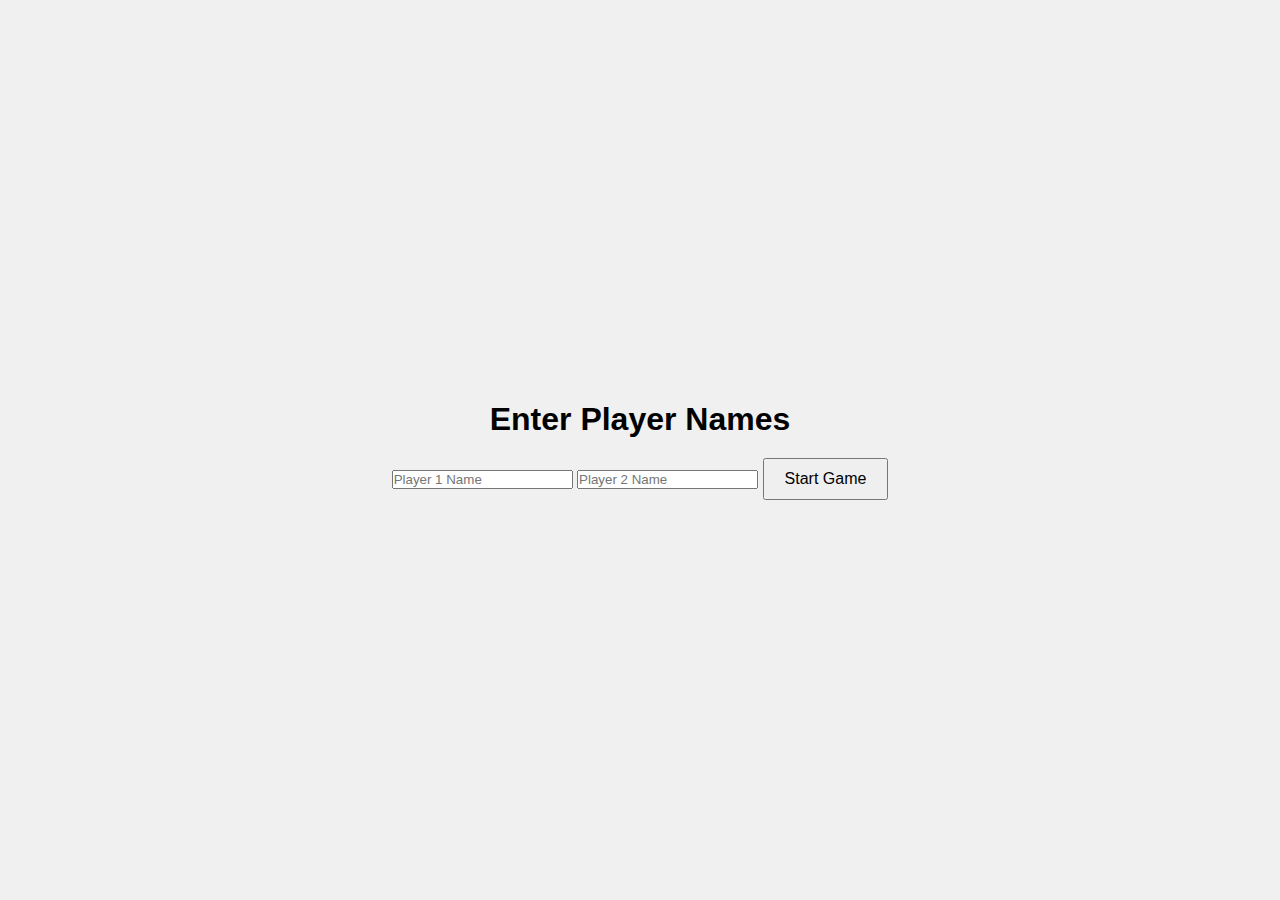
<file: index.html>
<!-- index.html -->
<!DOCTYPE html>
<html lang="en">
<head>
    <meta charset="UTF-8">
    <meta name="viewport" content="width=device-width, initial-scale=1.0">
    <title>Tic-Tac-Toe - Player Names</title>
    <link rel="stylesheet" href="styles.css">
</head>
<body>
    <div class="container">
        <h1>Enter Player Names</h1>
        <form id="playerForm">
            <input type="text" id="player1" placeholder="Player 1 Name" required>
            <input type="text" id="player2" placeholder="Player 2 Name" required>
            <button type="submit">Start Game</button>
        </form>
    </div>

    <script>
        document.getElementById('playerForm').addEventListener('submit', function(event) {
            event.preventDefault();
            const player1 = document.getElementById('player1').value;
            const player2 = document.getElementById('player2').value;
            localStorage.setItem('player1', player1);
            localStorage.setItem('player2', player2);
            window.location.href = 'game.html';
        });
    </script>
</body>
</html>
</file>
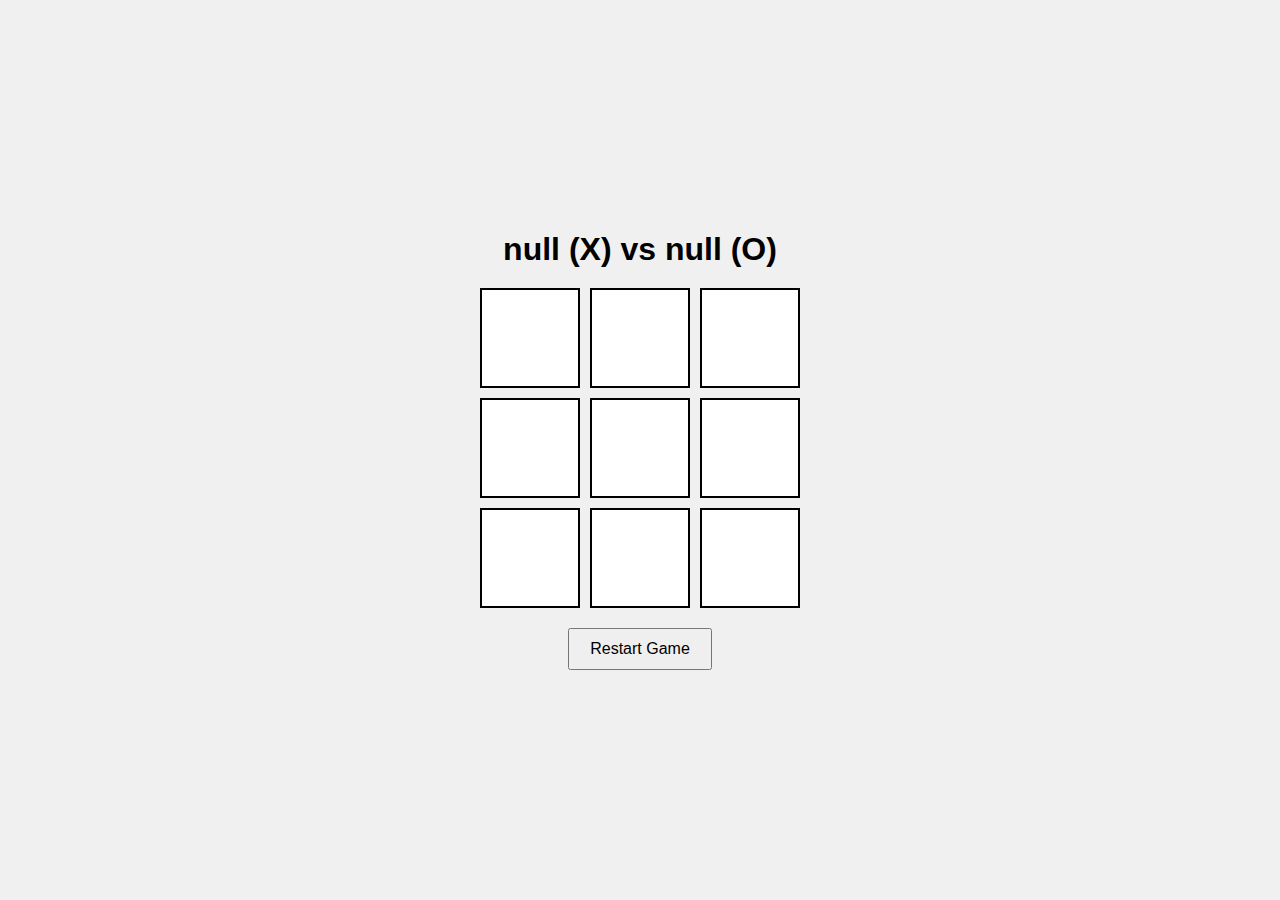
<file: game.html>
<!-- game.html -->
<!DOCTYPE html>
<html lang="en">
<head>
    <meta charset="UTF-8">
    <meta name="viewport" content="width=device-width, initial-scale=1.0">
    <title>Tic-Tac-Toe Game</title>
    <link rel="stylesheet" href="styles.css">
</head>
<body>
    <div class="container">
        <h1 id="greeting"></h1>
        <div id="board">
            <div class="cell" data-index="0"></div>
            <div class="cell" data-index="1"></div>
            <div class="cell" data-index="2"></div>
            <div class="cell" data-index="3"></div>
            <div class="cell" data-index="4"></div>
            <div class="cell" data-index="5"></div>
            <div class="cell" data-index="6"></div>
            <div class="cell" data-index="7"></div>
            <div class="cell" data-index="8"></div>
        </div>
        <button id="reset">Restart Game</button>
    </div>

    <script src="script.js"></script>
</body>
</html>
</file>
<file: styles.css>
/* styles.css */
* {
    box-sizing: border-box;
    margin: 0;
    padding: 0;
    font-family: Arial, sans-serif;
}

body {
    display: flex;
    justify-content: center;
    align-items: center;
    height: 100vh;
    background-color: #f0f0f0;
}

.container {
    text-align: center;
}

h1 {
    margin-bottom: 20px;
    font-size: 2rem;
}

#board {
    display: grid;
    grid-template-columns: repeat(3, 100px);
    grid-template-rows: repeat(3, 100px);
    gap: 10px;
    margin-bottom: 20px;
}

.cell {
    background-color: #fff;
    border: 2px solid #000;
    width: 100px; /* Ensure cells are square */
    height: 100px; /* Ensure cells are square */
    display: flex;
    justify-content: center;
    align-items: center;
    font-size: 2rem;
    cursor: pointer;
}

button {
    padding: 10px 20px;
    font-size: 1rem;
    cursor: pointer;
}
</file>
